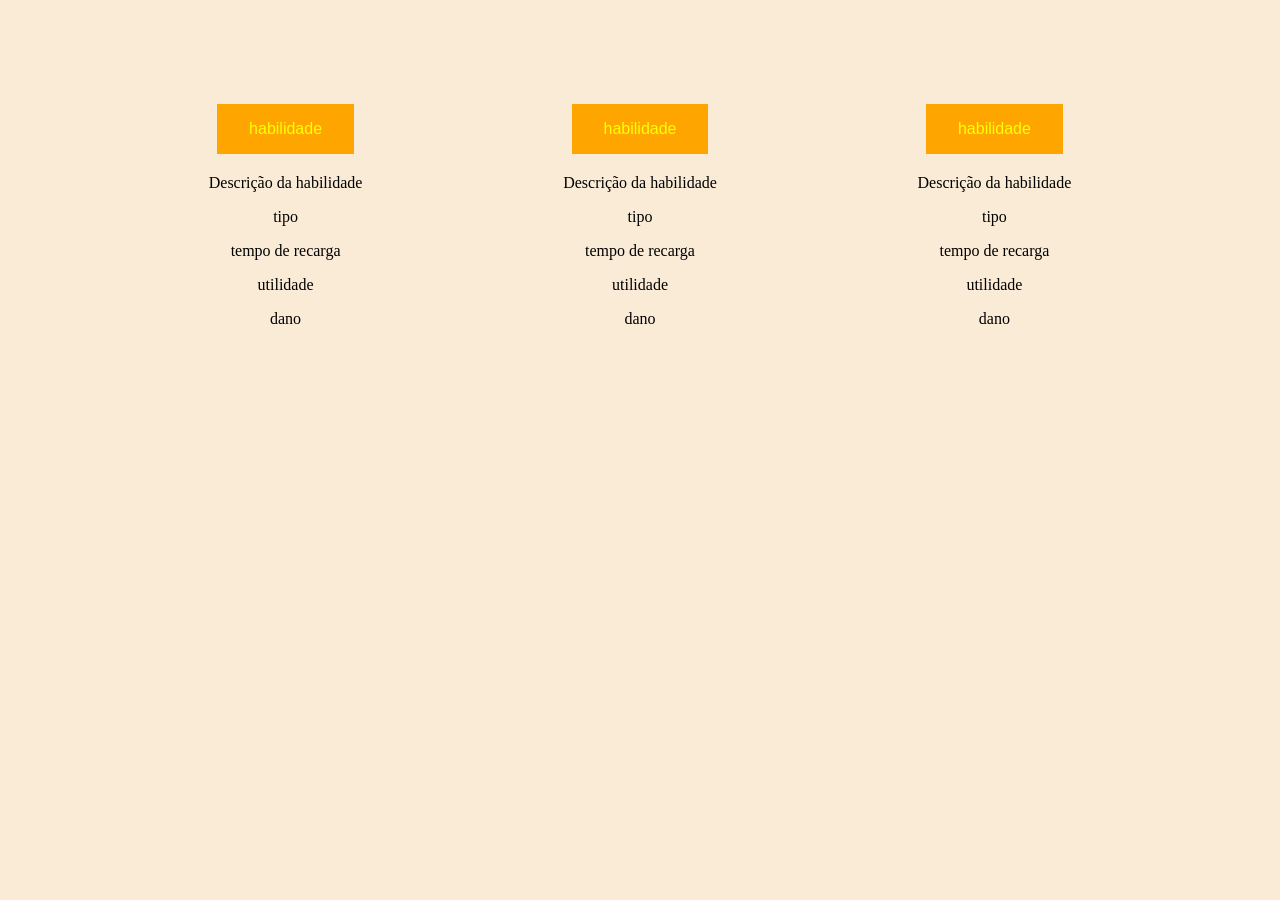
<file: fogo/index.html>
<!DOCTYPE html>
<html lang="pt-BR">
<head>
    <meta charset="UTF-8">
    <meta name="viewport" content="width=device-width, initial-scale=1.0">
    <link rel="stylesheet" href="style.css">
       
</head>
<body>
<title>Fogo</title>
    
</body>
</html> 
<div class="botãos">
<div>
         <a href="/habilidades/fogo/index.html"></a><button class="habilidade habilidade1">habilidade</button></a>
  <p>Descrição da habilidade</p> 
  <p>tipo</p> 
  <p>tempo de recarga</p>
  <p>utilidade</p>
  <p>dano</p>
</div>
<div> 
          <a href="/habilidades/fogo/index.html"></a><button class="habilidade habilidade2">habilidade</button></a>
     <p>Descrição da habilidade</p>  
     <p>tipo</p> 
     <p>tempo de recarga</p>
     <p>utilidade</p>
     <p>dano</p>
</div>
<div> 
      <a href="/habilidades/fogo/index.html"></a><button class="habilidade habilidade3">habilidade</button></a>
    <p>Descrição da habilidade</p> 
    <p>tipo</p> 
    <p>tempo de recarga</p>
    <p>utilidade</p> 
    <p>dano</p>
</div>
    </div>
</file>
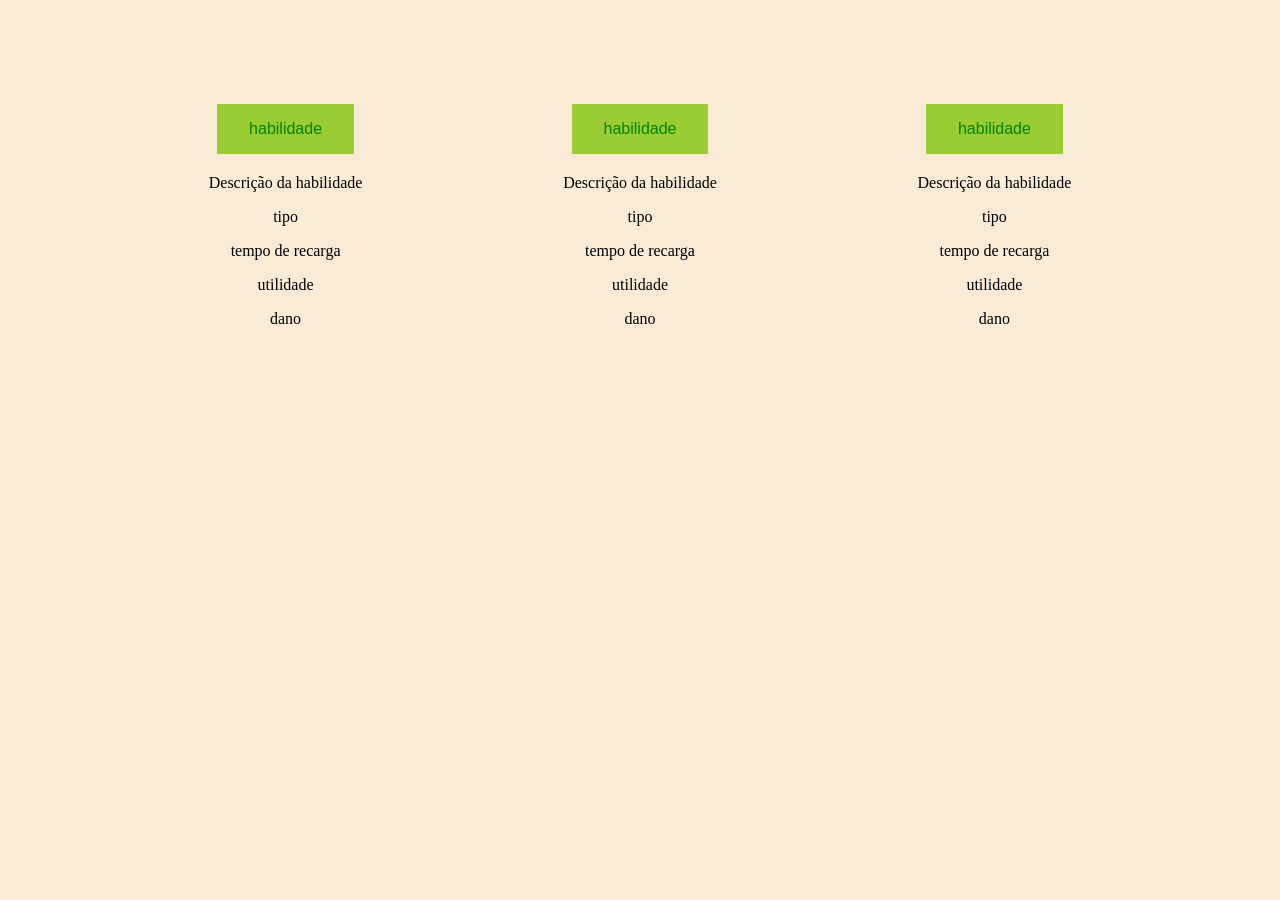
<file: elementos/acido/index.html>
<!DOCTYPE html>
<html lang="pt-BR">
<head>
    <meta charset="UTF-8">
    <meta name="viewport" content="width=device-width, initial-scale=1.0">
    <title>Acido</title>
    <link rel="stylesheet" href="style.css">
</head>
<link rel="stylesheet" href="style.css">
<body>
 <div class="botãos">  
<div>
    <a href="habilidades/acido/index.html"></a><button class="habilidade habilidade1">habilidade</button></a>
     <p>Descrição da habilidade</p>
     <p>tipo</p> 
     <p>tempo de recarga</p>
     <p>utilidade</p>
     <p>dano</p>  
</div>
<div>
    <a href="habilidades/acido/index.html"></a><button class="habilidade habilidade2">habilidade</button></a>
    <p>Descrição da habilidade</p>
    <p>tipo</p> 
    <p>tempo de recarga</p>
    <p>utilidade</p>
    <p>dano</p>  
</div>
<div>
   <a href="habilidades/acido/index.html"> <button class="habilidade habilidade3">habilidade</button></a>
     <p>Descrição da habilidade</p>
     <p>tipo</p> 
     <p>tempo de recarga</p>
     <p>utilidade</p>
     <p>dano</p>  
</div>
        </div> 
    
</body>
</html>
</file>
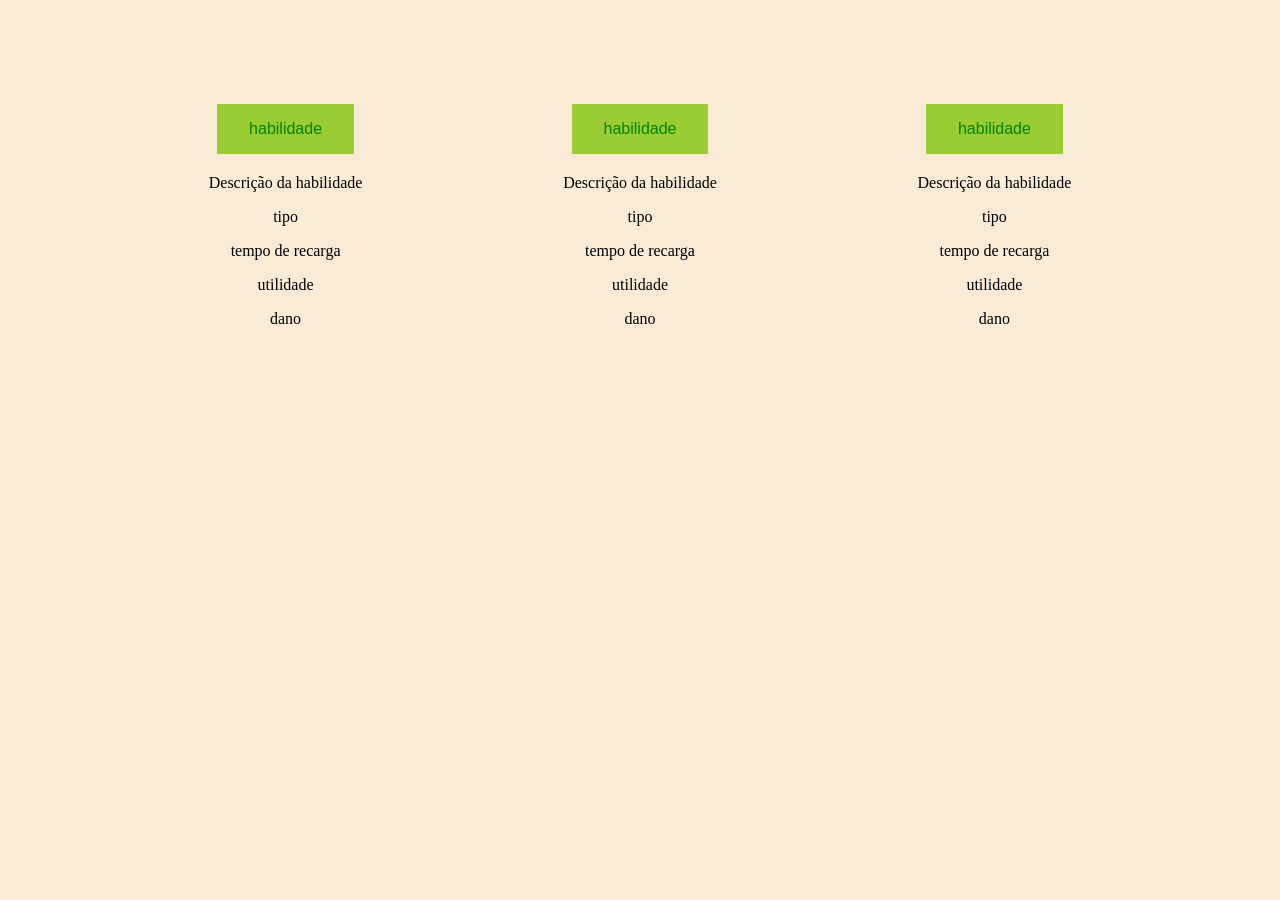
<file: elementos/cacto/index.html>
<!DOCTYPE html>
<html lang="pt-BR">
<head>
    <meta charset="UTF-8">
    <meta name="viewport" content="width=device-width, initial-scale=1.0">
    <title>Cacto</title>
    <link rel="stylesheet" href="style.css">
</head>
<body>
 <div class="botãos">
 <div>
     <a href="habilidades/cacto/index.html"></a><button class="habilidade habilidade1">habilidade</button></a>
     <p>Descrição da habilidade</p>
     <p>tipo</p> 
     <p>tempo de recarga</p>
     <p>utilidade</p>
     <p>dano</p>  
</div>
 <div>
      <a href="habilidades/cacto/index.html"></a><button class="habilidade habilidade2">habilidade</button></a>
     <p>Descrição da habilidade</p>
     <p>tipo</p> 
     <p>tempo de recarga</p>
     <p>utilidade</p>
     <p>dano</p>  
</div>
 <div>
     <a href="habilidades/cacto/index.html"></a><button class="habilidade habilidade3">habilidade</button></a>
     <p>Descrição da habilidade</p>
     <p>tipo</p> 
     <p>tempo de recarga</p>
     <p>utilidade</p>
     <p>dano</p>  
</div>
    </div>   
    
</body>
</html>
</file>
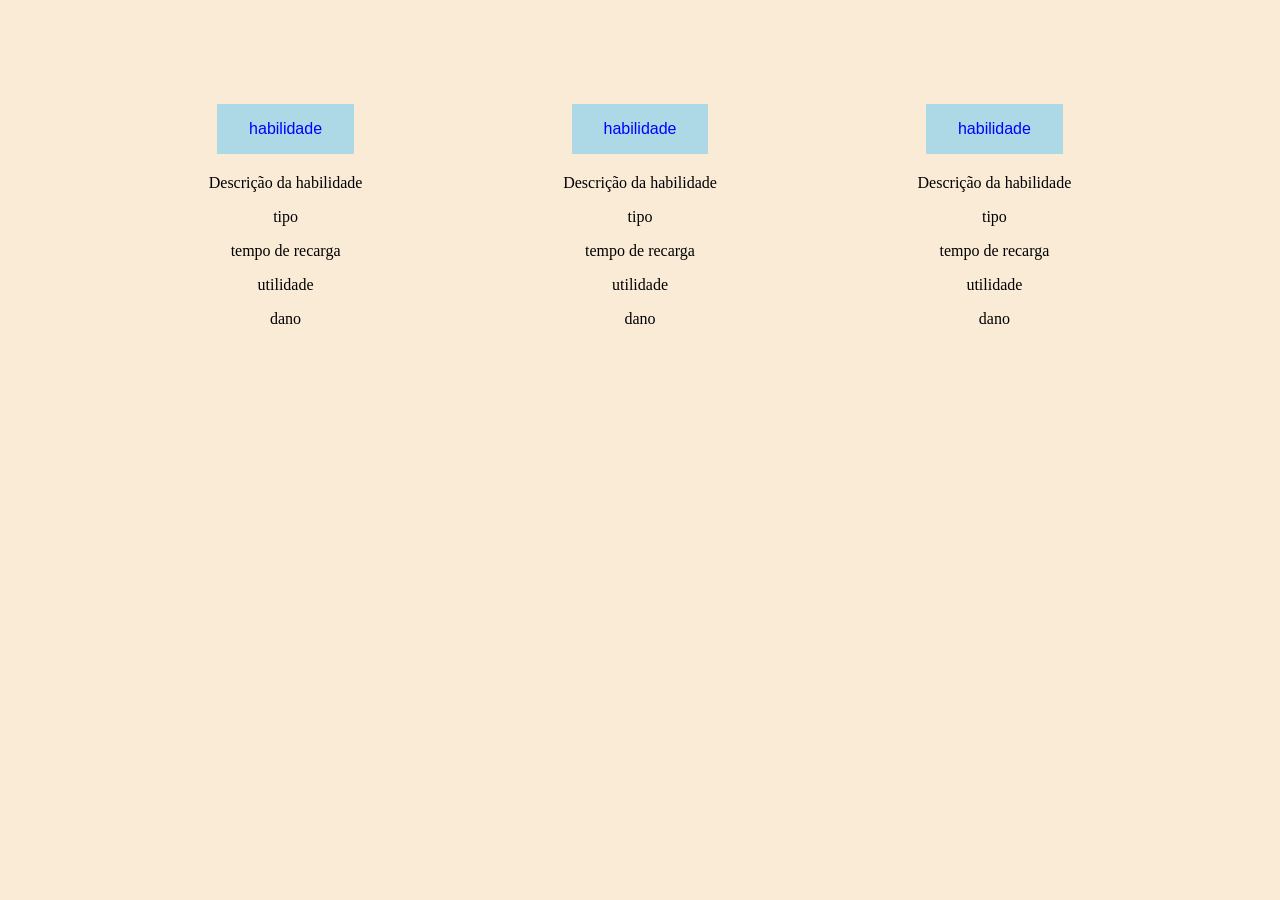
<file: elementos/eletrico/index.html>
<!DOCTYPE html>
<html lang="pt-BR">
<head>
    <meta charset="UTF-8">
    <meta name="viewport" content="width=device-width, initial-scale=1.0">
    <title>Eletrico</title>
    <link rel="stylesheet" href="style.css">
</head>
<body>
<div class="botãos">
<div>
       <a href="habilidades/eletrico/index.html"></a><button class="habilidade habilidade1">habilidade</button></a>
      <p>Descrição da habilidade</p> 
      <p>tipo</p> 
      <p>tempo de recarga</p>
      <p>utilidade</p>
      <p>dano</p> 
 </div>
 <div>
  <a href="habilidades/eletrico/index.html"></a><button class="habilidade habilidade2">habilidade</button></a>
     <p>Descrição da habilidade</p>
     <p>tipo</p> 
     <p>tempo de recarga</p>
     <p>utilidade</p>
     <p>dano</p>  
</div>
 <div>
  <a href="habilidades/eletrico/index.html"></a><button class="habilidade habilidade3">habilidade</button></a>
     <p>Descrição da habilidade</p>
     <p>tipo</p> 
     <p>tempo de recarga</p>
     <p>utilidade</p>
     <p>dano</p>  
</div>
 </div>

    
</body>
</html>
</file>
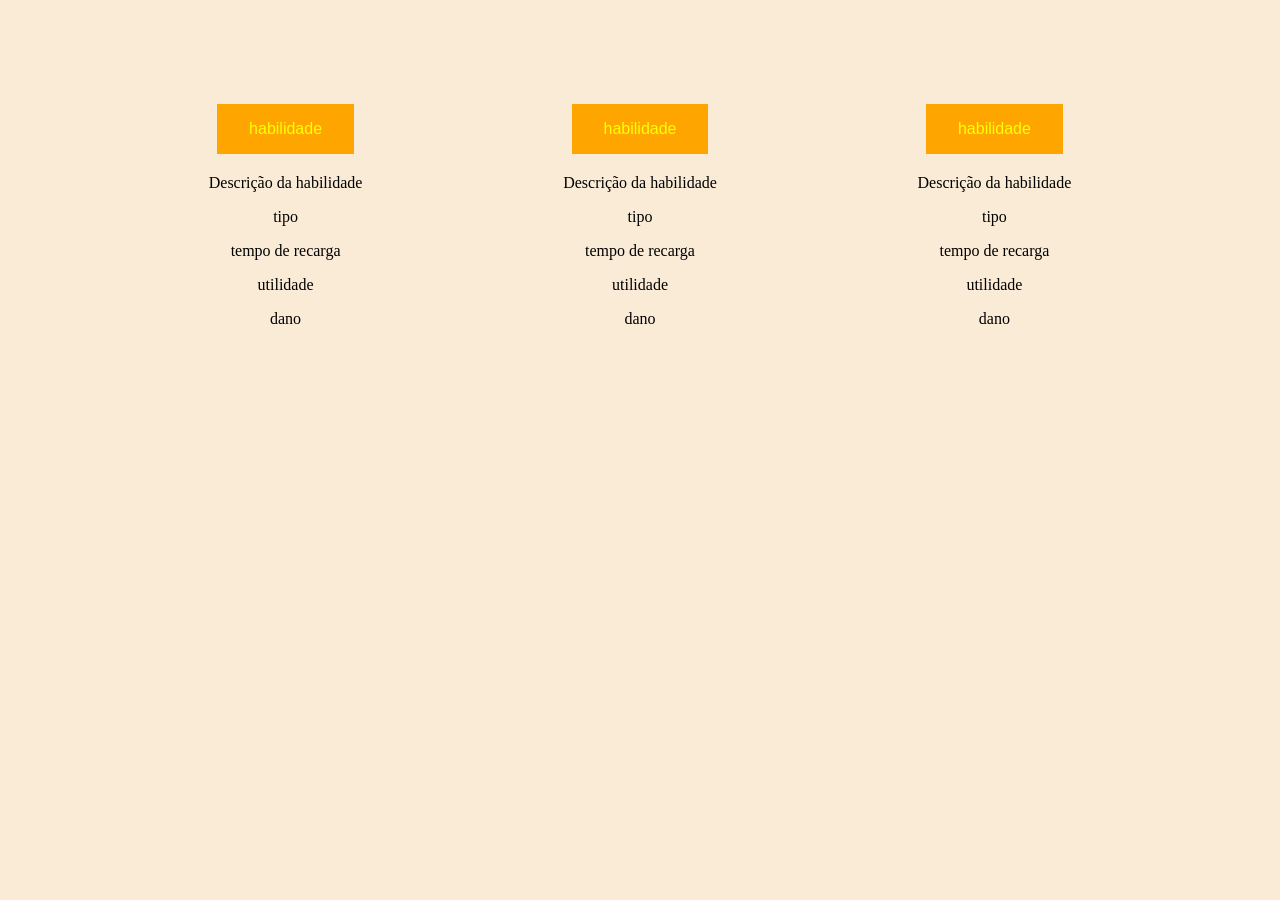
<file: elementos/fogo/index.html>
<!DOCTYPE html>
<html lang="pt-BR">
<head>
    <meta charset="UTF-8">
    <meta name="viewport" content="width=device-width, initial-scale=1.0">
    <link rel="stylesheet" href="style.css">
       
</head>
<body>
<title>Fogo</title>
    
</body>
</html> 
<div class="botãos">
<div>
         <a href="habilidades/fogo/index.html"></a><button class="habilidade habilidade1">habilidade</button></a>
  <p>Descrição da habilidade</p> 
  <p>tipo</p> 
  <p>tempo de recarga</p>
  <p>utilidade</p>
  <p>dano</p>
</div>
<div> 
          <a href="habilidades/fogo/index.html"></a><button class="habilidade habilidade2">habilidade</button></a>
     <p>Descrição da habilidade</p>  
     <p>tipo</p> 
     <p>tempo de recarga</p>
     <p>utilidade</p>
     <p>dano</p>
</div>
<div> 
      <a href="habilidades/fogo/index.html"></a><button class="habilidade habilidade3">habilidade</button></a>
    <p>Descrição da habilidade</p> 
    <p>tipo</p> 
    <p>tempo de recarga</p>
    <p>utilidade</p> 
    <p>dano</p>
</div>
    </div>
</file>
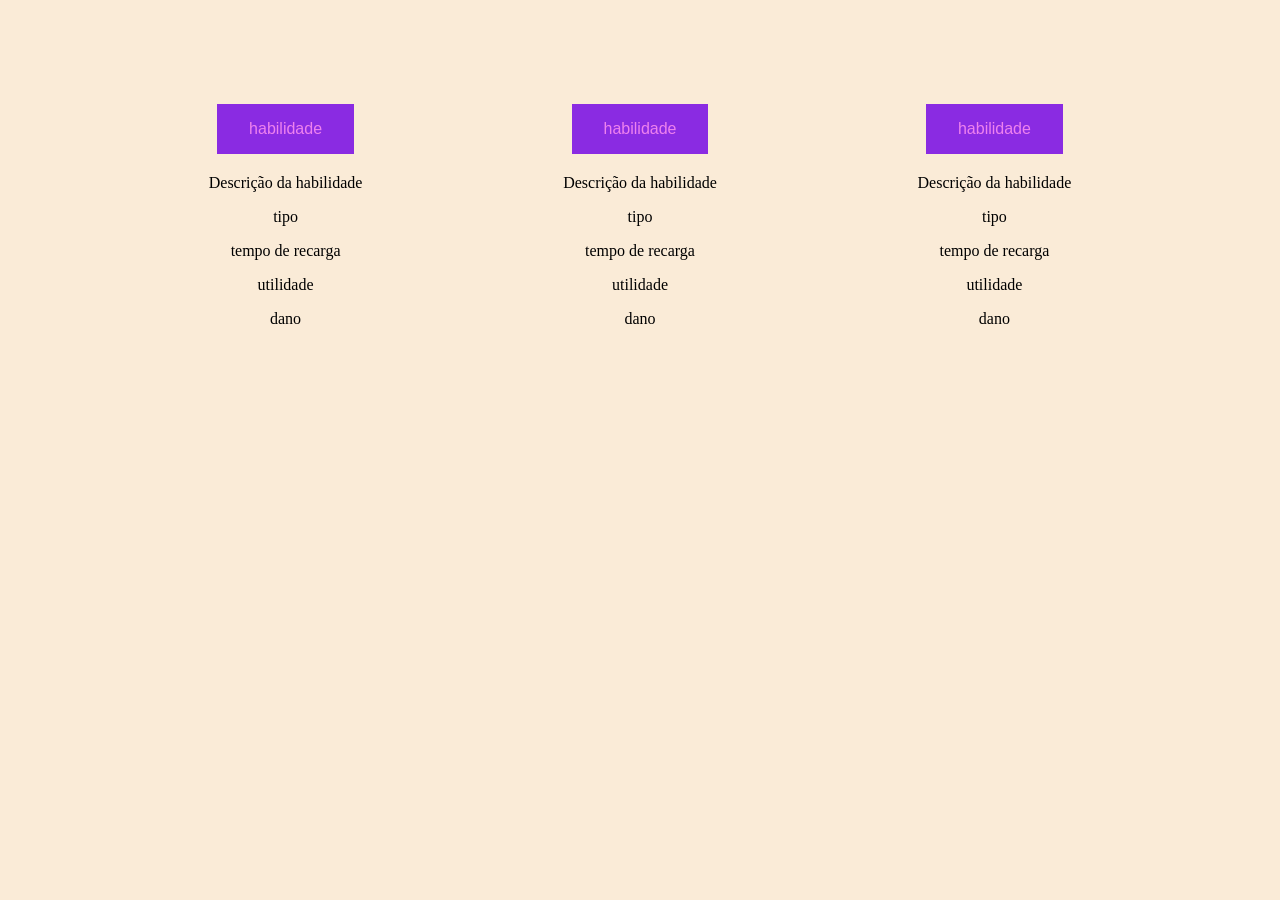
<file: elementos/voodo/index.html>
<!DOCTYPE html>
<html lang="pt-BR">
<head>
    <meta charset="UTF-8">
    <meta name="viewport" content="width=device-width, initial-scale=1.0">
    <title>Voodo</title>
    <link rel="stylesheet" href="style.css">
</head>
<link rel="stylesheet" href="style.css">
<body>
 <div class="botãos">   
<div>
      <a href="habilidades/voodo/index.html"></a><button class="habilidade habilidade1">habilidade</button></a>
      <p>Descrição da habilidade</p>
      <p>tipo</p> 
      <p>tempo de recarga</p>
      <p>utilidade</p>
      <p>dano</p>  
    </div>
<div>
      <a href="habilidades/voodo/index.html"></a><button class="habilidade habilidade2">habilidade</button></a>
      <p>Descrição da habilidade</p>
      <p>tipo</p> 
      <p>tempo de recarga</p>
      <p>utilidade</p>
      <p>dano</p>  
    </div>
<div>
      <a href="habilidades/voodo/index.html"></a><button class="habilidade habilidade3">habilidade</button></a>
      <p>Descrição da habilidade</p>
      <p>tipo</p> 
      <p>tempo de recarga</p>
      <p>utilidade</p>
      <p>dano</p>  
    </div>
</div>

    
</body>
</html>
</file>
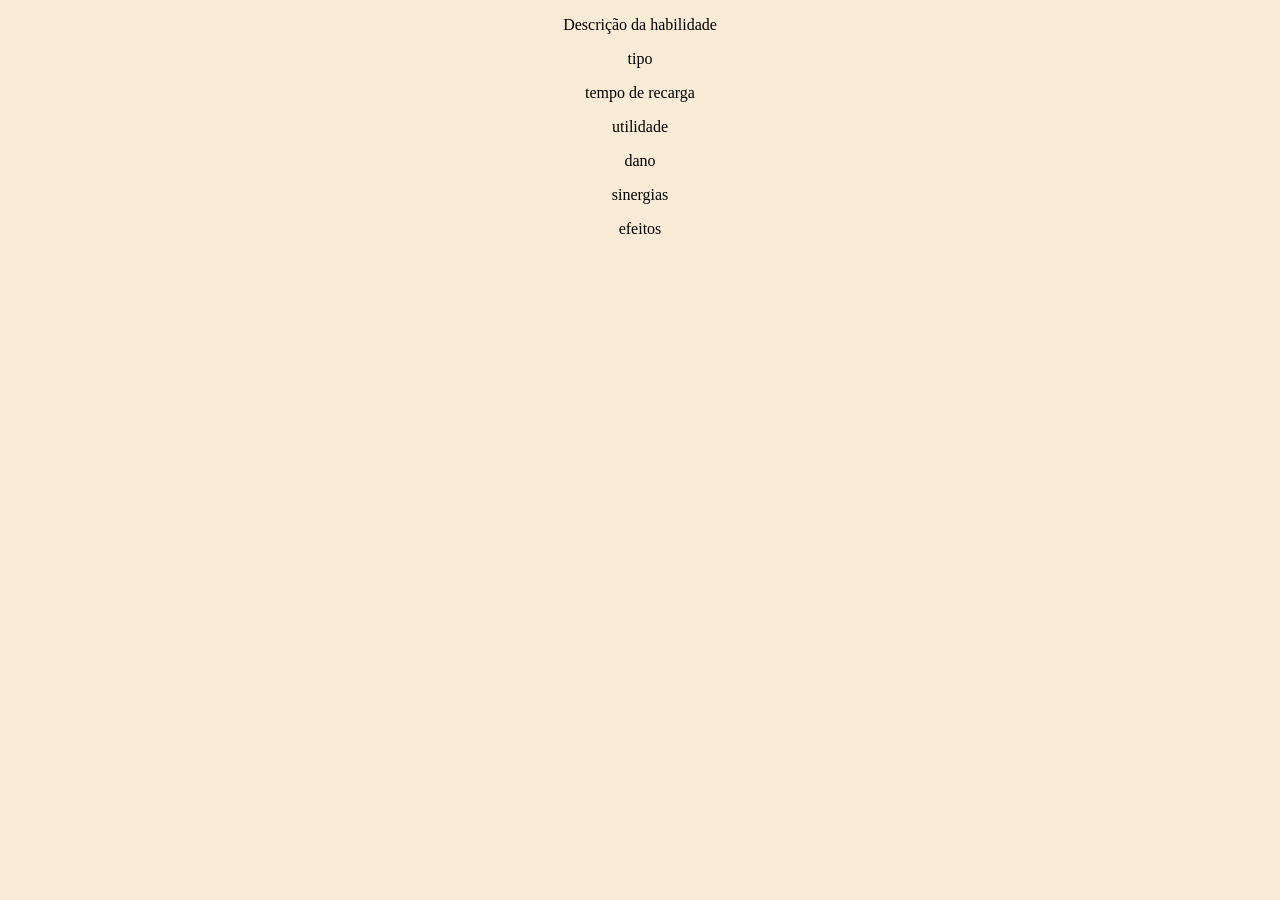
<file: habilidades/acido copy/index.html>
<!DOCTYPE html>
<html lang="pt-BR">
<head>
    <meta charset="UTF-8">
    <meta name="viewport" content="width=device-width, initial-scale=1.0">
    <title>Acido</title>
    <link rel="stylesheet" href="style.css">
</head>
<link rel="stylesheet" href="style.css">
<body>
    <div class="texto">
     <p>Descrição da habilidade</p>
     <p>tipo</p> 
     <p>tempo de recarga</p>
     <p>utilidade</p>
     <p>dano</p>  
     <p>sinergias</p>
     <p>efeitos</p>
</div>
</file>
<file: fogo/style.css>
body {
  background-color: antiquewhite;
  }
  /* Mobile */
@media screen and (max-width:600px) {body { background-color:wheat; }
.botãos{
  flex-direction: column;
}
}

  .habilidade {
 background-color: orange;
color: yellow;
  border: none;
      padding: 16px 32px;
      text-align:center;
      text-decoration: none;
      display: inline-block;
      font-size: 16px;
      margin:4px 2px;
        transition-duration: 0.4s;
    cursor: pointer;
  }
  .habilidade:hover {
background-color: orangered;
}
.botãos {
display: flex;
  width:100%;
justify-content: space-evenly;
 text-align: center;
margin-top: 100px;  
max-height: 55px;
}
</file>
<file: elementos/acido/style.css>
body {
background-color: antiquewhite;
}
  /* Mobile */
@media screen and (max-width:600px) {body { background-color:wheat; }
.botãos{
  flex-direction: column;
}
}
.habilidade {
background-color: yellowgreen;
    color:green;
border: none;
    padding: 16px 32px;
    text-align:center;
    text-decoration: none;
    display: inline-block;
    font-size: 16px;
    margin:4px 2px;
      transition-duration: 0.4s;
  cursor: pointer;
}
.habilidade:hover {
 background-color: greenyellow;   
}
.botãos {
display: flex;
  width:100%;
justify-content: space-evenly;
 text-align: center;
margin-top: 100px;  
max-height: 55px;
}
.botãos {
display: flex;
  width:100%;
justify-content: space-evenly;
 text-align: center;
margin-top: 100px;  
max-height: 55px;
}
</file>
<file: elementos/cacto/style.css>
body {
background-color: antiquewhite;
}
  /* Mobile */
@media screen and (max-width:600px) {body { background-color:wheat; }
.botãos{
  flex-direction: column;
}
}
.habilidade {
 background-color: yellowgreen;
    color:green;
border: none;
    padding: 16px 32px;
    text-align:center;
    text-decoration: none;
    display: inline-block;
    font-size: 16px;
    margin:4px 2px;
      transition-duration: 0.4s;
  cursor: pointer;
}
.habilidade:hover {
background-color: greenyellow;
}
  .botãos {
display: flex;
  width:100%;
justify-content: space-evenly;
 text-align: center;
margin-top: 100px;  
max-height: 55px;
}
</file>
<file: elementos/eletrico/style.css>
body {
  background-color: antiquewhite;
  }
    /* Mobile */
  @media screen and (max-width:600px) {body { background-color:wheat; }
.botãos{
  flex-direction: column;
}
}
  .habilidade {
  background-color:lightblue;
color: blue;
  border: none;
      padding: 16px 32px;
      text-align:center;
      text-decoration: none;
      display: inline-block;
      font-size: 16px;
      margin:4px 2px;
        transition-duration: 0.4s;
    cursor: pointer;
 }
  .habilidade:hover {
    background-color: cyan; 
    
}
  .botãos {
display: flex;
  width:100%;
justify-content: space-evenly;
 text-align: center;
margin-top: 100px;  
max-height: 55px;
}
</file>
<file: elementos/fogo/style.css>
body {
  background-color: antiquewhite;
  }
  /* Mobile */
@media screen and (max-width:600px) {body { background-color:wheat; }
.botãos{
  flex-direction: column;
}
}

  .habilidade {
 background-color: orange;
color: yellow;
  border: none;
      padding: 16px 32px;
      text-align:center;
      text-decoration: none;
      display: inline-block;
      font-size: 16px;
      margin:4px 2px;
        transition-duration: 0.4s;
    cursor: pointer;
  }
  .habilidade:hover {
background-color: orangered;
}
.botãos {
display: flex;
  width:100%;
justify-content: space-evenly;
 text-align: center;
margin-top: 100px;  
max-height: 55px;
}
</file>
<file: elementos/voodo/style.css>
body {
  background-color: antiquewhite;
  }
   /* Mobile */
@media screen and (max-width:600px) {body { background-color:wheat; }
.botãos{
  flex-direction: column;
}
}
  .habilidade {
  background-color:blueviolet;
color:violet;
  border: none;
      padding: 16px 32px;
      text-align:center;
      text-decoration: none;
      display: inline-block;
      font-size: 16px;
      margin:4px 2px;
        transition-duration: 0.4s;
    cursor: pointer;
  }
  .habilidade:hover {
 background-color: purple
  }
  .botãos {
display: flex;
  width:100%;
justify-content: space-evenly;
 text-align: center;
margin-top: 100px;  
max-height: 55px;
}
</file>
<file: habilidades/acido copy/style.css>
body {
background-color: antiquewhite;
}
  /* Mobile */
@media screen and (max-width:600px) {body { background-color:wheat; }

}

.texto {
justify-content: center;
text-align: center;
}
</file>
